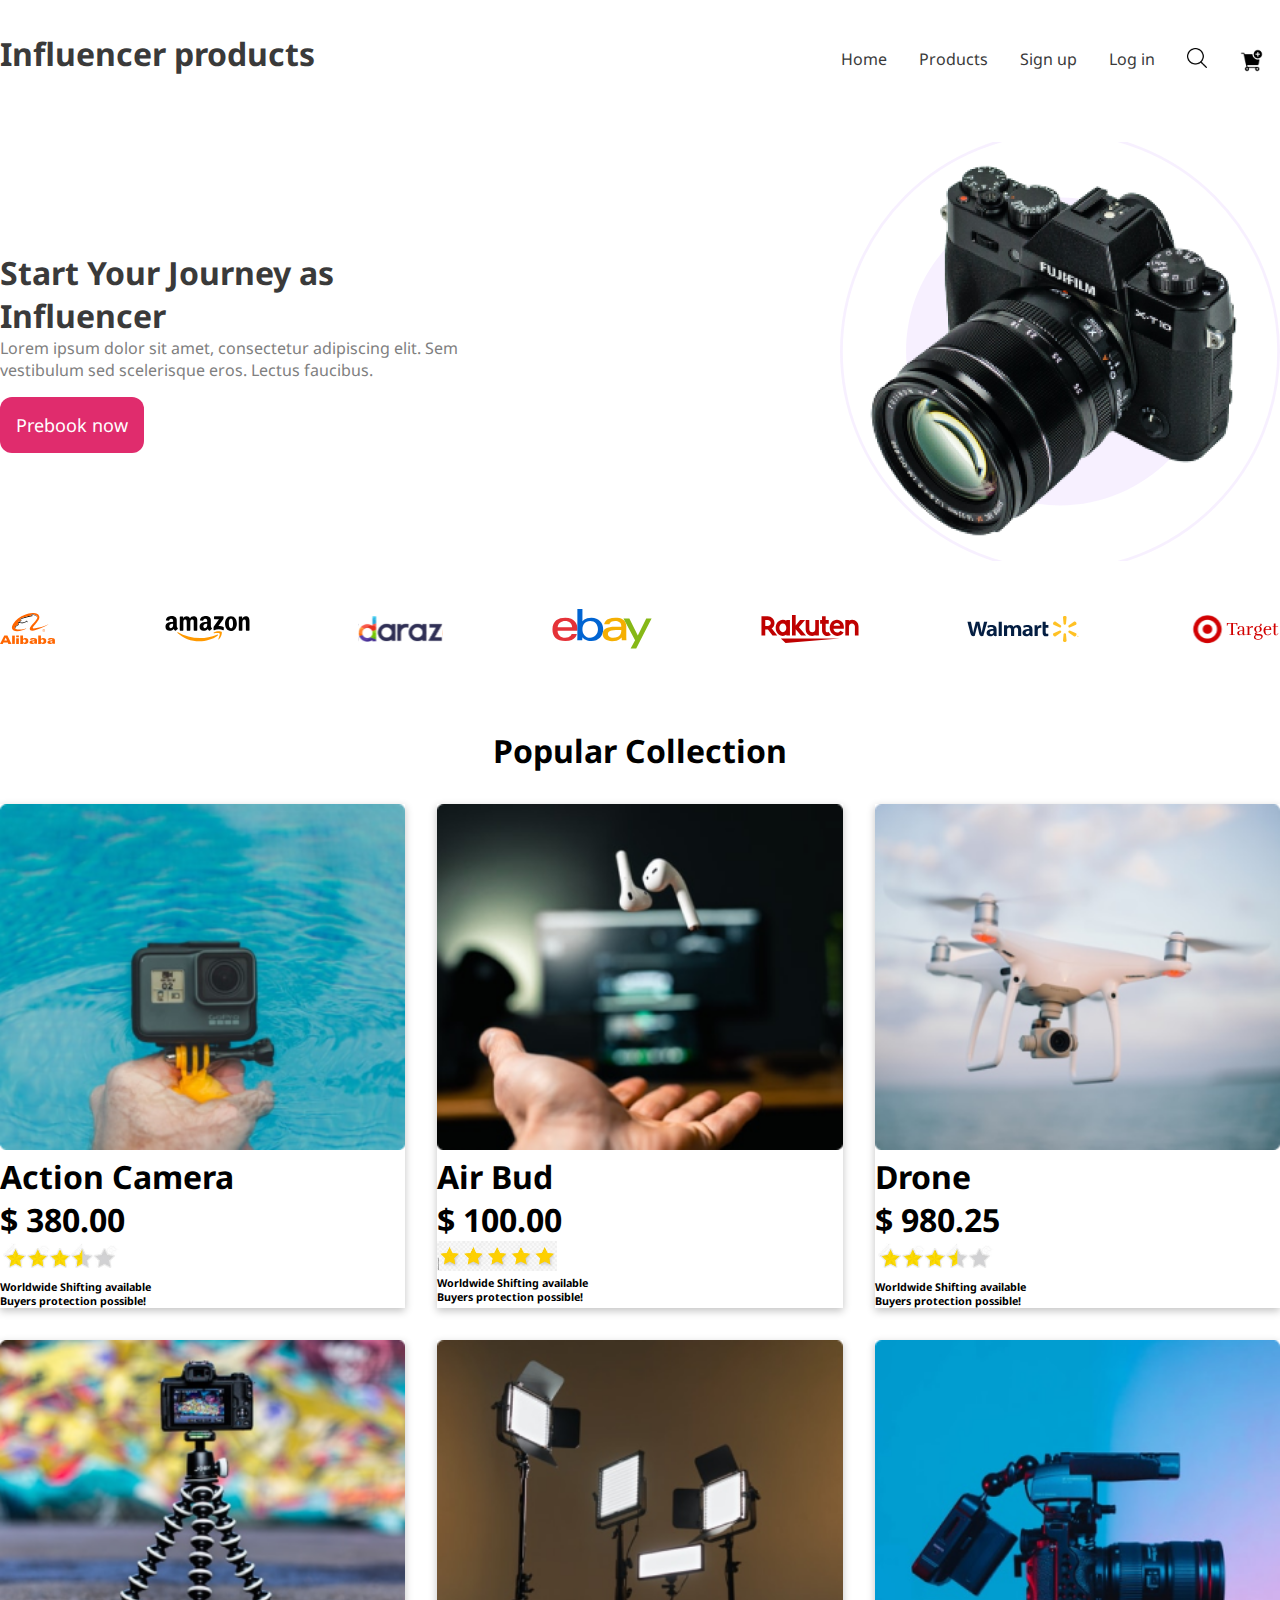
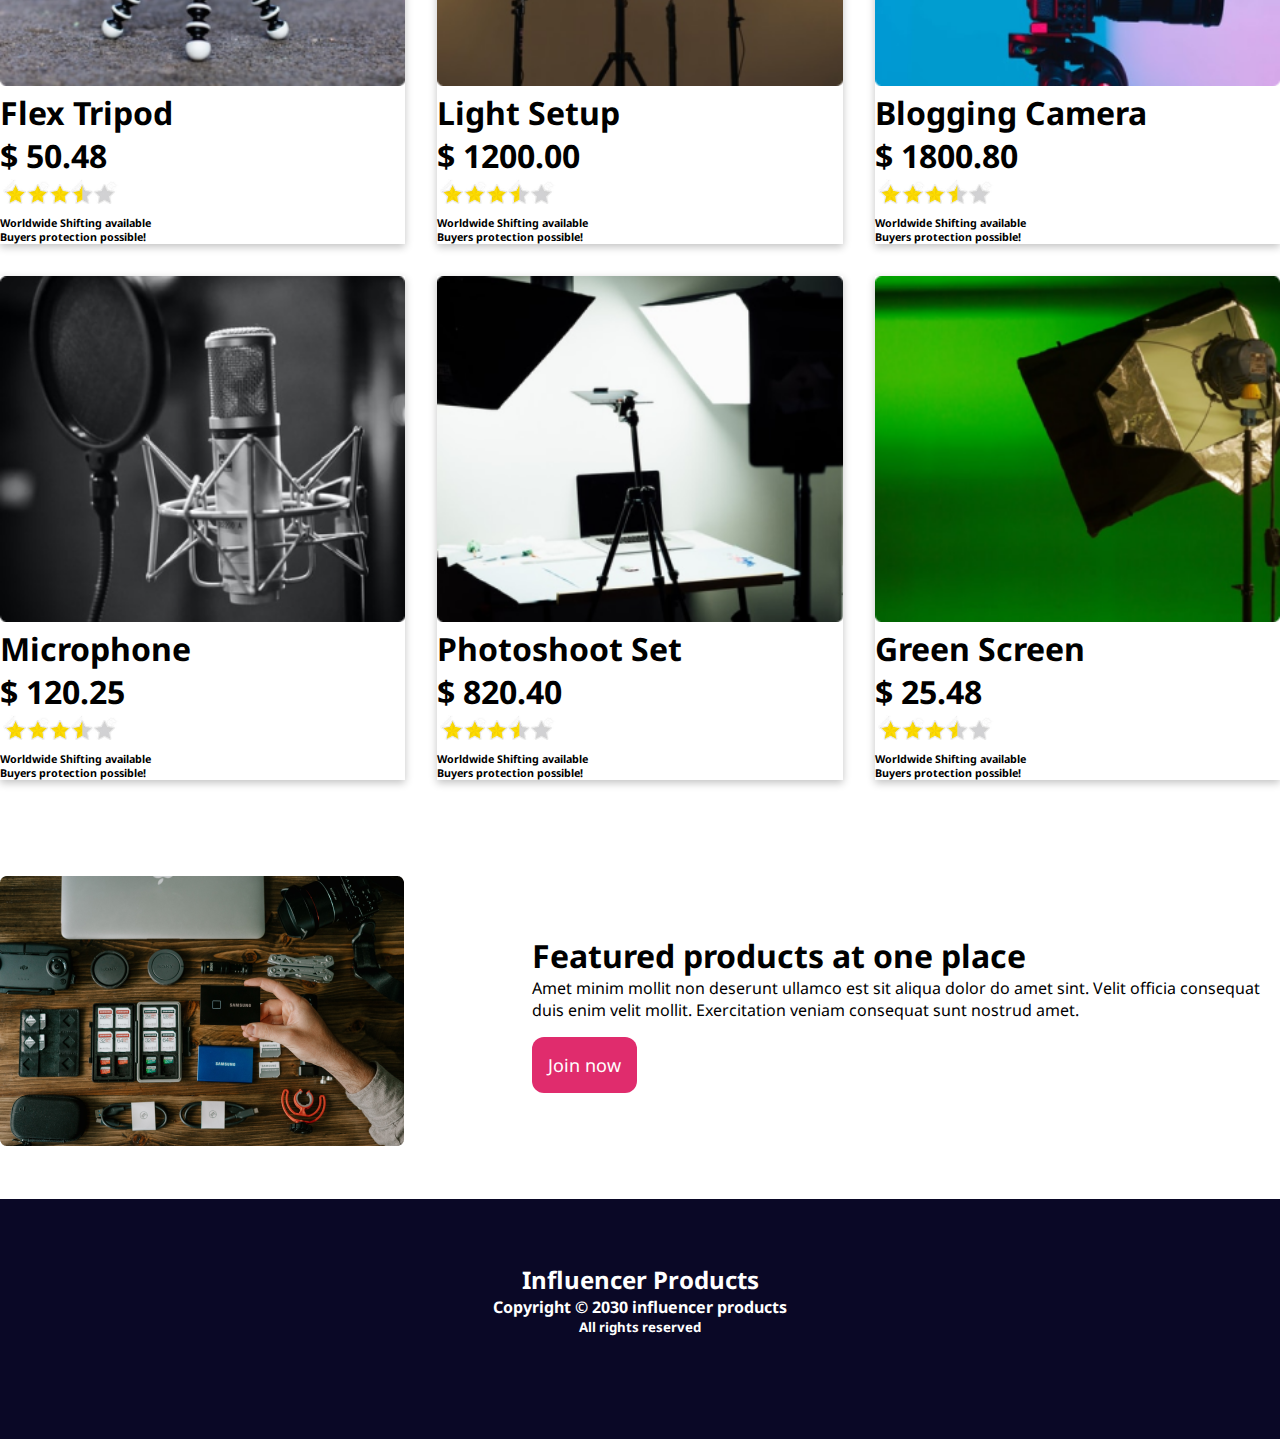
<file: index.html>
<!DOCTYPE html>
<html lang="en">
<head>
    <meta charset="UTF-8">
    <meta name="viewport" content="width=device-width, initial-scale=1.0">
    <title>Camera Shop</title>
    <link rel="stylesheet" href="./styles/index.css">
    <link rel="preconnect" href="https://fonts.googleapis.com">
<link rel="preconnect" href="https://fonts.gstatic.com" crossorigin>
<link href="https://fonts.googleapis.com/css2?family=Noto+Sans:wght@400;600;700;800&display=swap" rel="stylesheet">
<link rel="stylesheet" href="https://cdnjs.cloudflare.com/ajax/libs/font-awesome/6.5.1/css/all.min.css" integrity="sha512-DTOQO9RWCH3ppGqcWaEA1BIZOC6xxalwEsw9c2QQeAIftl+Vegovlnee1c9QX4TctnWMn13TZye+giMm8e2LwA==" crossorigin="anonymous" referrerpolicy="no-referrer" />
</head>
<body>
    <header>
        <nav class="navbar">
            <h1>Influencer products</h1>
            <ul>
                <li><a href="">Home</a></li>
                <li><a href="">Products</a></li>
                <li><a href="">Sign up</a></li>
                <li><a href="">Log in</a></li>
                <li><a href=""><img src="./logos/search-interface-symbol.png" alt="" width="20px"></a></li>
                <li><a href=""><img src="./logos/add-to-cart.png" alt="" width="25px"></a></li>
            </ul>
        </nav>
        <div class="banner">

           <div class="banner-text">
            <h1 class="banner-title">Start Your Journey as Influencer</h1>
            <p class="banner-description">Lorem ipsum dolor sit amet, consectetur adipiscing elit. Sem vestibulum sed scelerisque eros. Lectus faucibus.</p>
            <button class="btn-primary">Prebook now </button>
           </div>
            <div class="banner-img">
                <img src="./images/main-camera.png" alt="">
            </div>
        </div>
    </header>
    <main>
        <section class="marketplace">
            <img src="./logos/Alibaba.svg" alt="">
            <img src="./logos/Amazon.svg" alt="">
            <img src="./logos/Daraz.pk Logo.svg" alt="">
            <img src="./logos/Ebay.svg" alt="">
            <img src="./logos/Rakuten.svg" alt="">
            <img src="./logos/Walmart.svg" alt="">
            <img src="./logos/Target.svg" alt="">
        </section>
        <section>
            <h1 class="item-title">Popular Collection</h1>
            <div class="popular-items">
          <div class="popular-item">
            <img class="img1" src="./images/action.png" alt="">
            <h1 class="item-titile">Action Camera</h1>
              <h1 class="item-price">$ 380.00</h1>
               <img src="./images/rating3.jpg" alt="" width="120px">
               <h6 class="item-shift">Worldwide Shifting available</h6>
             <h6>Buyers protection possible!</h6>
          </div>
          <div class="popular-item">
            <img class="img1" src="./images/airpod.png" alt="">
            <h1 class="item-titile">Air Bud</h1>
            <h1 class="item-price">$ 100.00</h1>
             <img src="./images/rating5.jpg" alt="" width="120px">
             <h6 class="item-shift">Worldwide Shifting available</h6>
             <h6>Buyers protection possible!</h6>
          </div>
          <div class="popular-item">
            <img class="img1" src="./images/drone.png" alt="">
            <h1 class="item-titile">Drone</h1>
            <h1 class="item-price">$ 980.25</h1>
             <img src="./images/rating3.jpg" alt="" width="120px">
             <h6 class="item-shift">Worldwide Shifting available</h6>
             <h6>Buyers protection possible!</h6>
          </div>
          <div class="popular-item">
            <img class="img1" src="./images/tripod.png" alt="">
            <h1 class="item-titile">Flex Tripod</h1>
            <h1 class="item-price">$ 50.48</h1>
             <img src="./images/rating3.jpg" alt="" width="120px">
             <h6 class="item-shift">Worldwide Shifting available</h6>
             <h6>Buyers protection possible!</h6>
          </div>
          <div class="popular-item">
            <img class="img1" src="./images/lights.png" alt="">
            <h1 class="item-titile">Light Setup</h1>
            <h1 class="item-price">$ 1200.00</h1>
             <img src="./images/rating3.jpg" alt="" width="120px">
             <h6 class="item-shift">Worldwide Shifting available</h6>
             <h6>Buyers protection possible!</h6>
          </div>
          <div class="popular-item">
            <img class="img1" src="./images/camera.png" alt="">
            <h1 class="item-titile">Blogging Camera</h1>
            <h1 class="item-price">$ 1800.80</h1>
             <img src="./images/rating3.jpg" alt="" width="120px">
             <h6 class="item-shift">Worldwide Shifting available</h6>
             <h6>Buyers protection possible!</h6>
          </div>
          <div class="popular-item">
            <img class="img1" src="./images/mic.png" alt="">
            <h1 class="item-titile">Microphone</h1>
            <h1 class="item-price">$ 120.25</h1>
             <img src="./images/rating3.jpg" alt="" width="120px">
             <h6 class="item-shift">Worldwide Shifting available</h6>
             <h6>Buyers protection possible!</h6>
          </div>
          <div class="popular-item">
            <img class="img1" src="./images/setup.png" alt="">
            <h1 class="item-titile">Photoshoot Set</h1>
            <h1 class="item-price">$ 820.40</h1>
             <img src="./images/rating3.jpg" alt="" width="120px">
             <h6 class="item-shift">Worldwide Shifting available</h6>
             <h6>Buyers protection possible!</h6>
          </div>
          <div class="popular-item">
            <img class="img1" src="./images/single-light.png" alt="">
            <h1 class="item-titile">Green Screen</h1>
            <h1 class="item-price">$ 25.48</h1>
             <img src="./images/rating3.jpg" alt="" width="120px">
             <h6 class="item-shift">Worldwide Shifting available</h6>
             <h6>Buyers protection possible!</h6>
          </div>
        </div>
        </section>
        <section class="feature">
          <div class="feature-img">
            <img src="./images/gear.png" alt="">
          </div>
          <div class="feature-text">
            <h1 class="feature-title">Featured products at one place</h1>
            <p class="feature-description">Amet minim mollit non deserunt ullamco est sit aliqua dolor do amet sint. Velit officia consequat duis enim velit mollit. Exercitation veniam consequat sunt nostrud amet.</p>
            <button class="btn-primary">Join now</button>
          </div>
        </section>
    </main>
    <footer>
      <div class="footer-text">
   <h2>Influencer Products</h2>
    <h4>Copyright &copy; 2030 influencer products</h4>
    <h5>All rights reserved</h5>
    <div class="social-link">
      <a href=""><i style="color: white;" class="fa-brands fa-instagram"></i></a>
      <a href=""><i style="color: white;" class="fa-brands fa-twitter"></i></a>
      <a href=""><i style="color: white;" class="fa-brands fa-youtube"></i></a>
      <a href=""><i style="color: white;" class="fa-brands fa-linkedin"></i></a>
    </div>
   </div>
    </footer>
</body>
</html>
</file>
<file: styles/index.css>
*{
    margin: 0;
    padding: 0;
    box-sizing: border-box;
    font-family: 'Noto Sans', sans-serif;
}
body{
      max-width: 1280px;
      margin: 0 auto;
}
.navbar{
    margin-top: 2rem;
    display: flex;
   justify-content: space-between;
}
.navbar h1{
    color: #3A3A3A;
}
ul > li{
    list-style: none;
    display: flex;
}
ul {
    display: flex;
}
 ul li a{
    text-decoration: none;
    padding: 1rem;
    color: #3A3A3A;
    font-weight: 400;
}
.banner{
    display: flex;
    gap: 5px;
    padding-top: 3rem;
    align-items: center;
}
.banner-title{
    width: 50%;
    color: #3A3A3A;
}
.banner-description{
    width: 60%;
    color: gray;
}
.banner-img{
    background-image: url("/images/Circle\ design.svg");
    background-position: center;
    background-size: cover;
    background-repeat: no-repeat;
    object-fit: cover;
}
.btn-primary{
    background-color: #E02C6D;
    padding: 1rem;
    font-size: 18px;
    color: white;
    border: none;
    margin-top: 1rem;
    border-radius: 12px;
}
.marketplace{
    margin-top: 3rem;
    display: flex;
    justify-content: space-between;
    flex-wrap: wrap;
}
.item-title{
    text-align: center; 
    margin-top: 5rem;
}
.popular-items{
    margin-top: 2rem;
    display: grid;
    grid-template-columns: repeat(3, 1fr);
    text-align: center;
    gap: 2rem;
   
}
.popular-item{
    text-align: left;
     box-shadow: rgba(0, 0, 0, 0.24) 0px 3px 8px;
}
.img1{
     width: 100%;
}
.item-shift{
    width: 45%;
}

.feature{
    margin-top: 6rem;
    display: flex;
    align-items: center;
    
}
.feature-text{
   margin-left: 8rem;
}

footer{
    margin-top: 3rem;
   color: white;
    background-color: #0A0826;
    height: 15rem;
   
}
.footer-text{
    display: flex;
    flex-direction: column;
   align-items: center;
   padding-top: 4rem;
}
.social-link{
    margin-top: 1rem;
    display: flex;
    gap: 1rem;
}








@media screen and (max-width: 576px){
    .navbar, .banner{
        flex-direction: column;
        width: 100%;
        padding: 1rem;
    }
    .navbar h1{
        text-align: center;
    }
    .navbar ul{
        flex-direction: column;
        align-items: center;
    }
  .banner img{
    width: 100%;
  }
  .marketplace{
    margin-top: 4rem;
    flex-direction: column;
    gap: 4rem;
  }
  .popular-items{
    grid-template-columns: repeat(1, 1fr);
  }
  .feature{
    flex-direction: column;
  }
  .feature-text{
       margin-left: 0;
  }
 
}


@media screen and (min-width: 576px) and (max-width: 992px){
    .marketplace{
        flex-wrap: wrap;
        gap:1rem;
    }
   
    .popular-items{
        grid-template-columns: repeat(2, 1fr);
      }
      .feature{
        display: flex;
        flex-direction: column;
      }
      .feature-img img{
        width: 100%;
      }
      .feature-text{
        margin-left: 0;
      }
}
</file>
